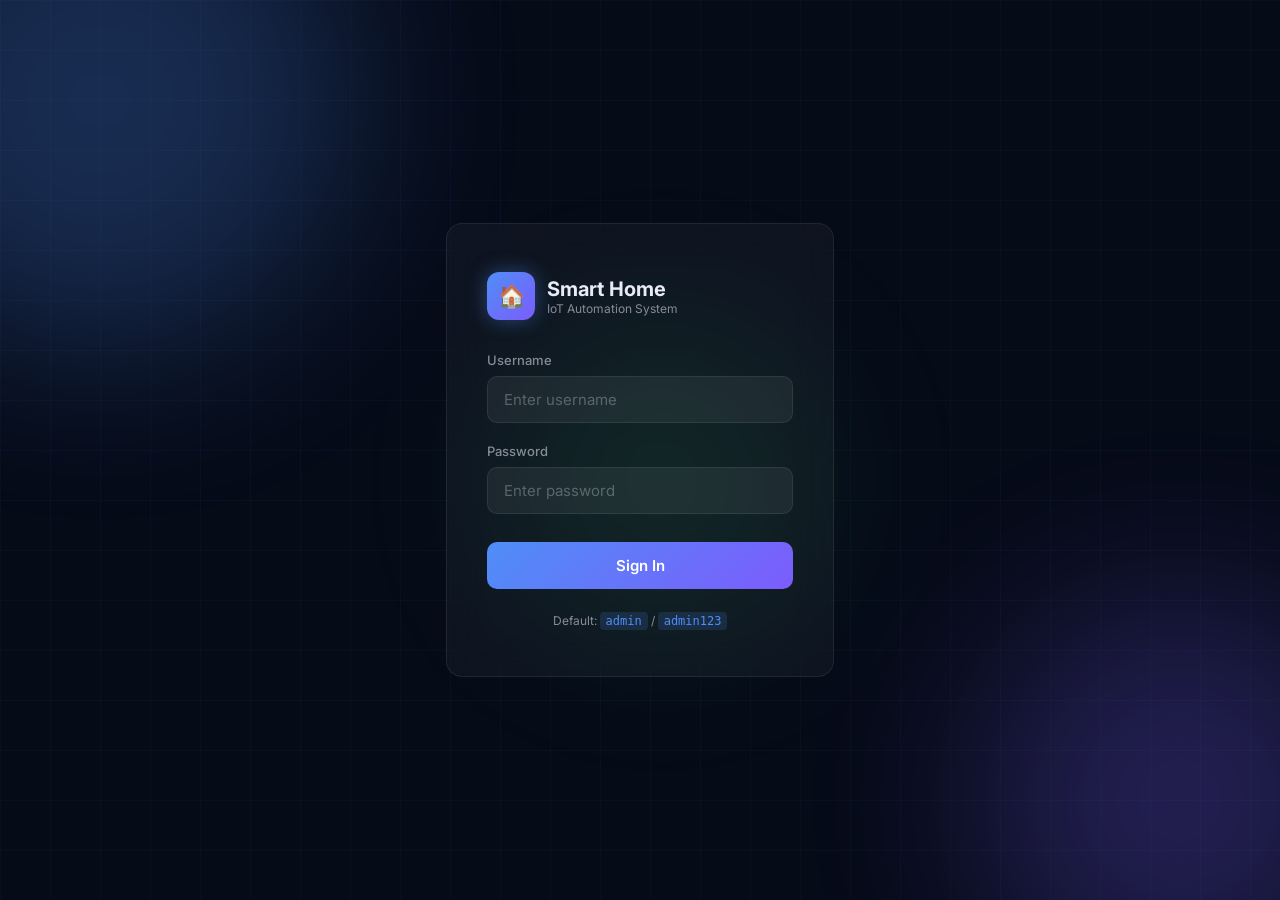
<file: index.html>
<!DOCTYPE html>
<html lang="en">
<head>
  <meta charset="UTF-8" />
  <meta name="viewport" content="width=device-width, initial-scale=1.0" />
  <title>Smart Home · Login</title>
  <meta name="description" content="IoT Smart Home Automation — Secure Login" />
  <link rel="preconnect" href="https://fonts.googleapis.com" />
  <link rel="preconnect" href="https://fonts.gstatic.com" crossorigin />
  <link href="https://fonts.googleapis.com/css2?family=Inter:wght@300;400;500;600;700&display=swap" rel="stylesheet" />
  <style>
    *, *::before, *::after { box-sizing: border-box; margin: 0; padding: 0; }

    :root {
      --bg-deep:    #060b18;
      --bg-card:    rgba(255,255,255,0.04);
      --border:     rgba(255,255,255,0.08);
      --accent:     #4f8ef7;
      --accent2:    #7c5cfc;
      --text:       #e8eaf6;
      --text-dim:   rgba(232,234,246,0.55);
      --success:    #22c55e;
      --error:      #ef4444;
      --radius:     16px;
      --input-bg:   rgba(255,255,255,0.06);
    }

    body {
      font-family: 'Inter', sans-serif;
      background: var(--bg-deep);
      color: var(--text);
      min-height: 100vh;
      display: flex;
      align-items: center;
      justify-content: center;
      overflow: hidden;
    }

    /* Animated background */
    .bg-orbs {
      position: fixed; inset: 0; pointer-events: none; z-index: 0;
    }
    .orb {
      position: absolute;
      border-radius: 50%;
      filter: blur(90px);
      opacity: 0.25;
      animation: orbFloat 8s ease-in-out infinite alternate;
    }
    .orb-1 { width: 500px; height: 500px; background: #4f8ef7; top: -150px; left: -150px; }
    .orb-2 { width: 400px; height: 400px; background: #7c5cfc; bottom: -100px; right: -100px; animation-delay: 3s; }
    .orb-3 { width: 300px; height: 300px; background: #22c55e; bottom: 30%; left: 40%; opacity: 0.12; animation-delay: 5s; }
    @keyframes orbFloat {
      from { transform: translate(0,0) scale(1); }
      to   { transform: translate(30px,20px) scale(1.05); }
    }

    /* Grid overlay */
    body::before {
      content: '';
      position: fixed; inset: 0;
      background-image:
        linear-gradient(rgba(79,142,247,0.04) 1px, transparent 1px),
        linear-gradient(90deg, rgba(79,142,247,0.04) 1px, transparent 1px);
      background-size: 50px 50px;
      pointer-events: none; z-index: 0;
    }

    .login-container {
      position: relative; z-index: 1;
      width: 100%;
      max-width: 420px;
      padding: 16px;
    }

    .login-card {
      background: var(--bg-card);
      border: 1px solid var(--border);
      border-radius: var(--radius);
      backdrop-filter: blur(20px);
      padding: 48px 40px;
      animation: cardIn 0.6s cubic-bezier(0.16,1,0.3,1) both;
    }
    @keyframes cardIn {
      from { opacity: 0; transform: translateY(30px) scale(0.97); }
      to   { opacity: 1; transform: translateY(0) scale(1); }
    }

    .logo {
      display: flex; align-items: center; gap: 12px;
      margin-bottom: 32px;
    }
    .logo-icon {
      width: 48px; height: 48px;
      background: linear-gradient(135deg, var(--accent), var(--accent2));
      border-radius: 12px;
      display: flex; align-items: center; justify-content: center;
      font-size: 22px;
      box-shadow: 0 0 20px rgba(79,142,247,0.4);
    }
    .logo-text h1 { font-size: 20px; font-weight: 700; }
    .logo-text p  { font-size: 12px; color: var(--text-dim); }

    .form-group { margin-bottom: 20px; }
    .form-group label {
      display: block;
      font-size: 13px; font-weight: 500;
      color: var(--text-dim);
      margin-bottom: 8px;
    }
    .form-group input {
      width: 100%;
      background: var(--input-bg);
      border: 1px solid var(--border);
      border-radius: 10px;
      padding: 13px 16px;
      font-size: 15px;
      color: var(--text);
      font-family: 'Inter', sans-serif;
      outline: none;
      transition: border-color 0.2s, box-shadow 0.2s;
    }
    .form-group input:focus {
      border-color: var(--accent);
      box-shadow: 0 0 0 3px rgba(79,142,247,0.15);
    }
    .form-group input::placeholder { color: rgba(232,234,246,0.3); }

    .btn-login {
      width: 100%;
      padding: 14px;
      background: linear-gradient(135deg, var(--accent), var(--accent2));
      border: none;
      border-radius: 10px;
      color: #fff;
      font-size: 15px;
      font-weight: 600;
      cursor: pointer;
      font-family: 'Inter', sans-serif;
      transition: opacity 0.2s, transform 0.2s;
      position: relative;
      overflow: hidden;
      margin-top: 8px;
    }
    .btn-login:hover   { opacity: 0.9; transform: translateY(-1px); }
    .btn-login:active  { transform: translateY(0); }
    .btn-login.loading { pointer-events: none; opacity: 0.7; }

    .spinner {
      display: inline-block;
      width: 16px; height: 16px;
      border: 2px solid rgba(255,255,255,0.4);
      border-top-color: #fff;
      border-radius: 50%;
      animation: spin 0.7s linear infinite;
      vertical-align: middle;
      margin-right: 8px;
    }
    @keyframes spin { to { transform: rotate(360deg); } }

    .alert {
      padding: 12px 16px;
      border-radius: 10px;
      font-size: 13px;
      margin-bottom: 20px;
      display: none;
    }
    .alert-error   { background: rgba(239,68,68,0.15);  border: 1px solid rgba(239,68,68,0.3);  color: #fca5a5; }
    .alert-success { background: rgba(34,197,94,0.15);  border: 1px solid rgba(34,197,94,0.3);  color: #86efac; }
    .alert.show { display: block; animation: slideIn 0.3s ease; }
    @keyframes slideIn { from { opacity:0; transform:translateY(-4px); } to { opacity:1; transform:none; } }

    .hint {
      text-align: center;
      margin-top: 24px;
      font-size: 12px;
      color: var(--text-dim);
    }
    .hint code {
      background: rgba(79,142,247,0.15);
      padding: 2px 6px;
      border-radius: 4px;
      color: var(--accent);
    }
  </style>
</head>
<body>
  <div class="bg-orbs">
    <div class="orb orb-1"></div>
    <div class="orb orb-2"></div>
    <div class="orb orb-3"></div>
  </div>

  <div class="login-container">
    <div class="login-card">
      <div class="logo">
        <div class="logo-icon">🏠</div>
        <div class="logo-text">
          <h1>Smart Home</h1>
          <p>IoT Automation System</p>
        </div>
      </div>

      <div id="alertBox" class="alert"></div>

      <form id="loginForm">
        <div class="form-group">
          <label for="username">Username</label>
          <input type="text" id="username" name="username"
                 placeholder="Enter username" autocomplete="username" required />
        </div>
        <div class="form-group">
          <label for="password">Password</label>
          <input type="password" id="password" name="password"
                 placeholder="Enter password" autocomplete="current-password" required />
        </div>
        <button type="submit" id="loginBtn" class="btn-login">Sign In</button>
      </form>

      <div class="hint">
        Default: <code>admin</code> / <code>admin123</code>
      </div>
    </div>
  </div>

  <script>
    // Auto-redirect if already logged in
    fetch('backend_php/api/auth.php?action=check')
      .then(r => r.json())
      .then(data => {
        if (data.loggedIn) window.location.href = 'frontend/dashboard.html';
      }).catch(() => {});

    const form    = document.getElementById('loginForm');
    const btn     = document.getElementById('loginBtn');
    const alertEl = document.getElementById('alertBox');

    function showAlert(msg, type = 'error') {
      alertEl.className = `alert alert-${type} show`;
      alertEl.textContent = msg;
    }

    form.addEventListener('submit', async (e) => {
      e.preventDefault();
      btn.classList.add('loading');
      btn.innerHTML = '<span class="spinner"></span>Signing in…';

      const username = document.getElementById('username').value.trim();
      const password = document.getElementById('password').value;

      try {
        const res  = await fetch('backend_php/api/auth.php?action=login', {
          method: 'POST',
          headers: { 'Content-Type': 'application/json' },
          body: JSON.stringify({ username, password }),
        });
        const data = await res.json();

        if (data.success) {
          showAlert('Login successful! Redirecting…', 'success');
          setTimeout(() => window.location.href = 'frontend/dashboard.html', 800);
        } else {
          showAlert(data.error || 'Login failed');
          btn.classList.remove('loading');
          btn.innerHTML = 'Sign In';
        }
      } catch (err) {
        showAlert('Connection error. Is XAMPP running?');
        btn.classList.remove('loading');
        btn.innerHTML = 'Sign In';
      }
    });
  </script>
</body>
</html>
</file>
